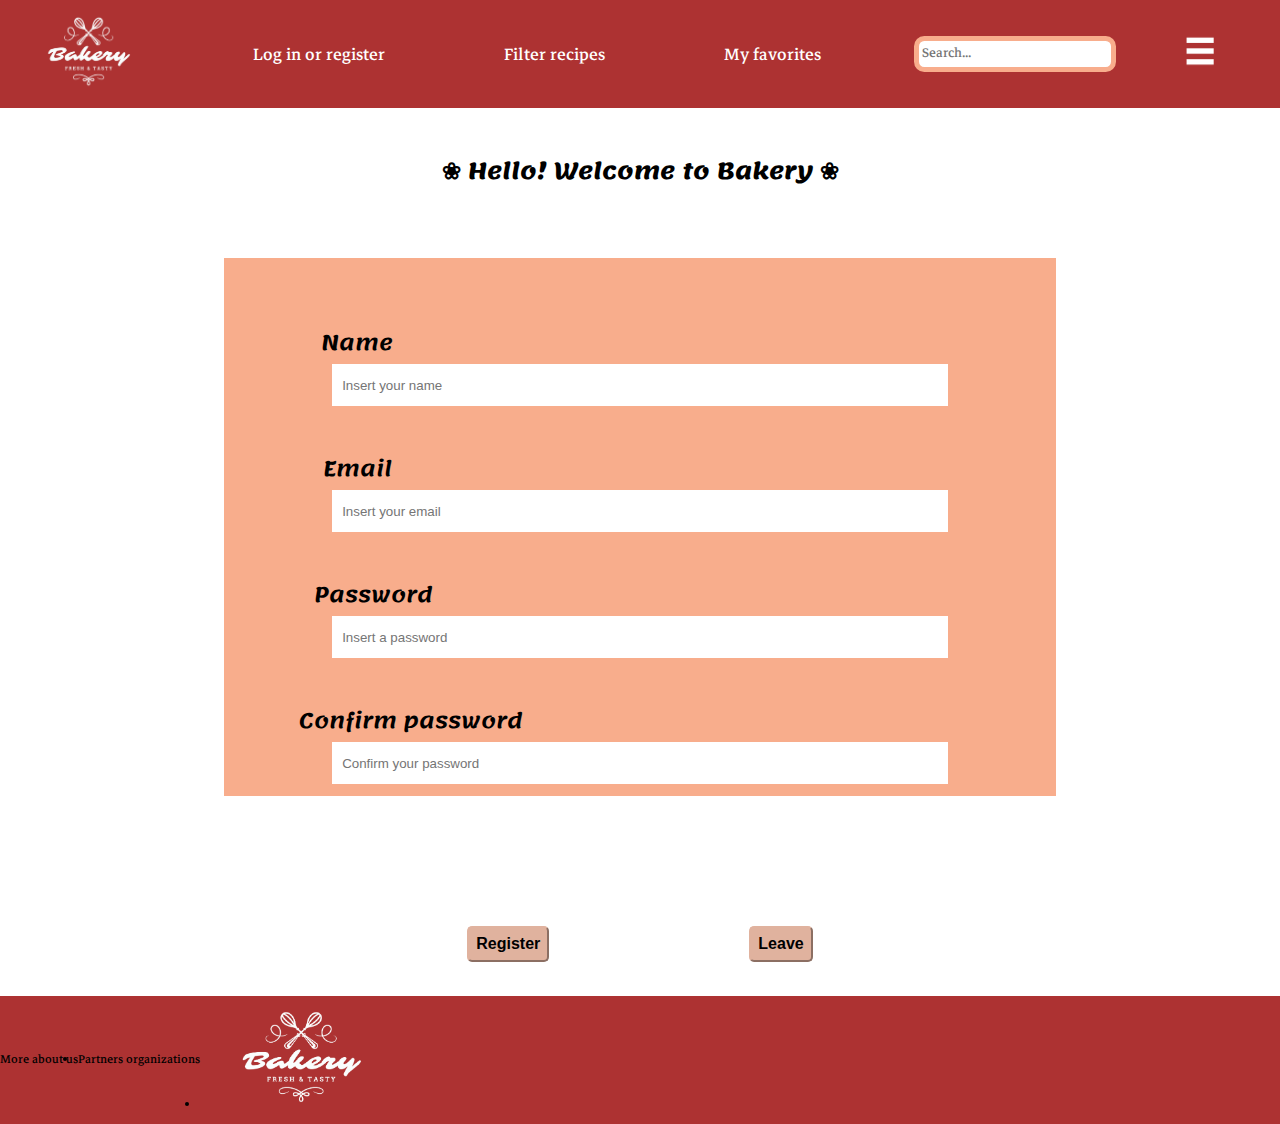
<file: login.html>
<!DOCTYPE html>
<html lang="en">
<head>
    <meta charset="UTF-8">
    <meta name="viewport" content="width=device-width, initial-scale=1.0">
    <title>Register</title>
    <link rel="stylesheet" href="css/login.css">

</head>
<body>
    <div class="navbar">
        <ul>
            <a href="index.html"> <li><div class="logo"><img src="img/Captura de tela 2024-05-08 160613.png" alt=""></div></li></a>
            <li class="texto_nav">Log in or register</li>
            <li class="texto_nav">Filter recipes</li>
            <li class="texto_nav">My favorites</li>
            <li>
                <input type="text" placeholder=" Search...">
                <i class="mdi mdi-magnify" style="color: black;"></i>
            </li>
            <li><div class="icon-reorder"><img src="img/hamburguer.png"></div></li>

        </ul>
    </div>
    <div class="content">
        <h2>❀ Hello! Welcome to Bakery ❀</h2>
        <div class='container'>
              <div id='msgError'></div>
              <div id='msgSuccess'></div>
                    <div id="inputs">
                        <div class="label-float">
                            <div class="nameInput">
                                <label id="labelNome" for="nome">Name</label>
                                <input type="text" id="nome" placeholder="Insert your name" required>
                            </div>
                            <div class="emailInput">
                                <label id="labelUsuario" for="Email">Email</label>
                                <input type="text" id="usuario" placeholder="Insert your email" required>
                            </div>
                            <div class="pwrdInput">
                                <label id="labelSenha" for="senha">Password</label>
                                <input type="password" id="senha" placeholder="Insert a password" required>
                            </div>
                            <div class="cnfpwrdInputs">
                                <label id="labelConfirmSenha" for="confirmSenha">Confirm password</label>
                                <input type="password" id="confirmSenha" placeholder="Confirm your password" required>
                                <i id="verSenha" class="fa fa-eye" aria-hidden="true"></i>
                                <i id="verConfirmSenha" class="fa fa-eye" aria-hidden="true"></i>
                            </div>
                        </div>      
                    </div>
                <div class='justify-center'>
                    <button onclick='cadastrar()'>Register</button>
                    <h1 id = "Logado"></h1>
            <button onclick="Sair()">Leave</button>
                </div>
        </div>
    </div>
    <div class="footer">
        <ul>
            <li></li>
            <li></li>
            <li></li>
            <li>More about us</li>
            <li>Partners organizations</li>
            <li><div class="logo"><img src="img/Captura de tela 2024-05-08 160613.png" alt=""></div></li>
        </ul>
    </div>
    <script src="../js/Login.js"></script>
</body>
</html>
</file>
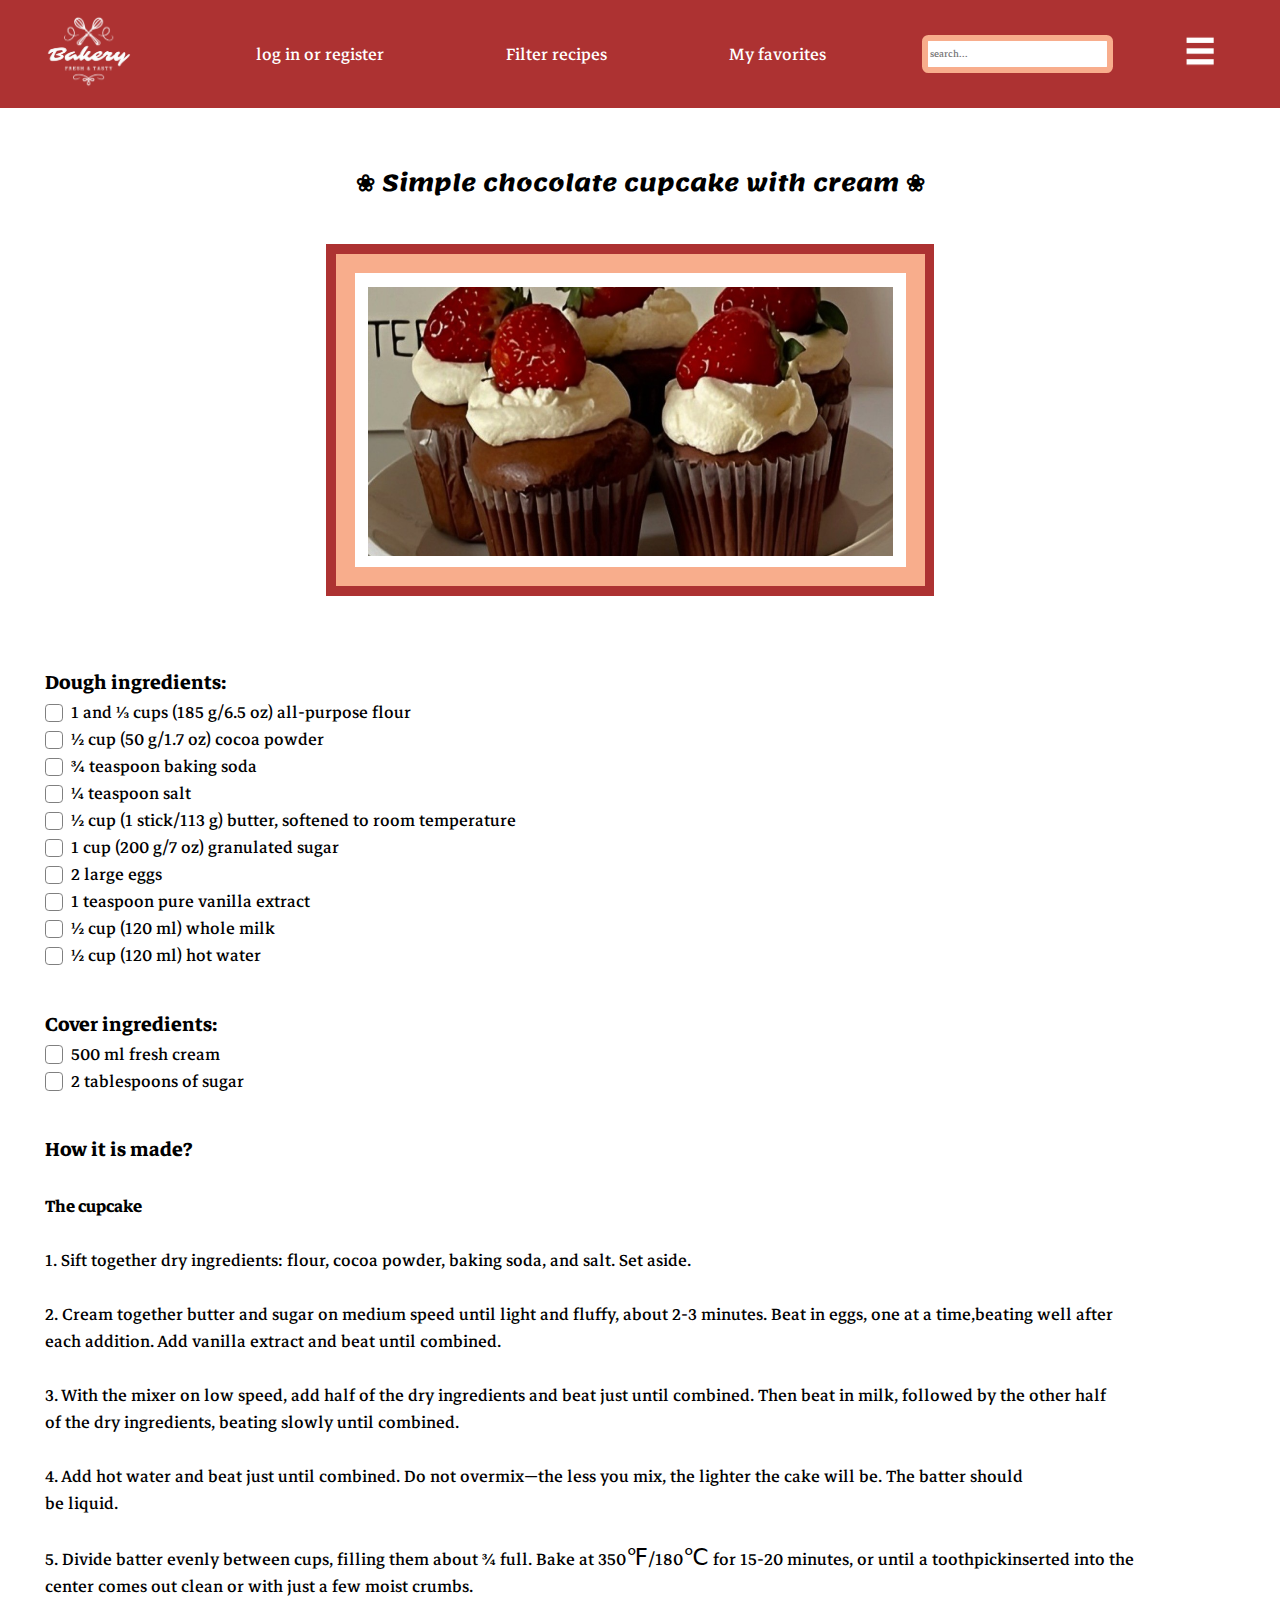
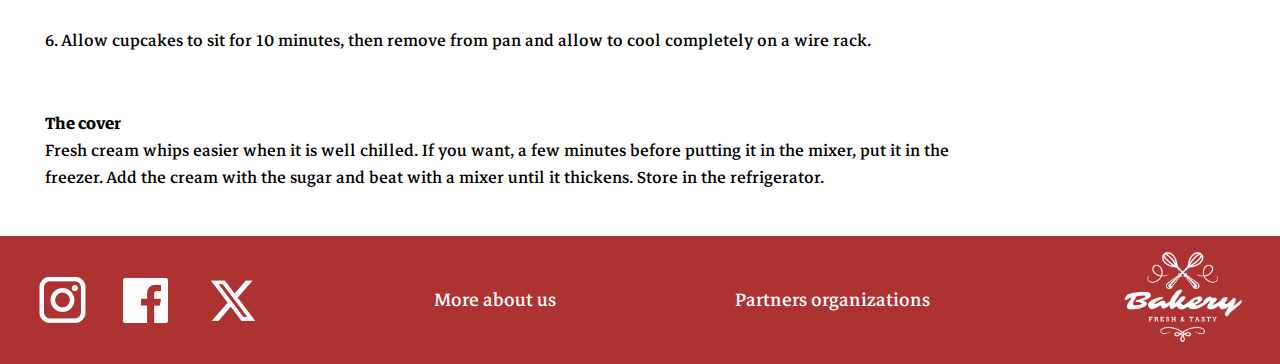
<file: rece.html>
<!DOCTYPE html>
<html lang="en">
<head>
    <meta charset="UTF-8">
    <meta name="viewport" content="width=device-width, initial-scale=1.0">
    <title>Recipe</title>
    <link rel="stylesheet" href="css/rece.css">
</head>
<body>
    <div class="navbar">
        <ul>
            <a href="index.html"><li><div class="logo"><img src="img/Captura de tela 2024-05-08 160613.png" alt=""></div></li></a>
            <li class="texto_nav">log in or register</li>
            <li class="texto_nav">Filter recipes</li>
            <li class="texto_nav">My favorites</li>
            <li>
                <input type="text" placeholder=" search...">
                <i class="mdi mdi-magnify" style="color: black;"></i>
            </li>
            <li><div class="icon-reorder"><img src="./img/hamburguer.png"></div></li>
        </ul>
    </div>
    <div class="conteinernt">
            <h2>❀ Simple chocolate cupcake with cream ❀</h2>
            <div class="box-red">
                <div class="box-nude">
                    <div class="box-white">
                        <div class="box-recipe">
                            <img src="./img/cupcake.jpeg" id="cupcake">
                        </div>
                    </div>
                </div>
            </div>

        <div class="checkboks">
            <h3>Dough ingredients:</h3>
            <div class="custom-checkbox">
                <input id="checkbox-1" type="checkbox">
                <label for="checkbox-1">1 and ⅓ cups (185 g/6.5 oz) all-purpose flour </label>
            </div>
            <div class="custom-checkbox">
                <input id="checkbox-2" type="checkbox">
                <label for="checkbox-2">½ cup (50 g/1.7 oz) cocoa powder</label>
            </div>            <div class="custom-checkbox">
                <input id="checkbox-3" type="checkbox">
                <label for="checkbox-3">¾ teaspoon baking soda</label>
            </div>
            <div class="custom-checkbox">
                <input id="checkbox-4" type="checkbox">
                <label for="checkbox-4">¼ teaspoon salt</label>
            </div>
            <div class="custom-checkbox">
                <input id="checkbox-5" type="checkbox">
                <label for="checkbox-5">½ cup (1 stick/113 g) butter, softened to room temperature</label>
            </div>
            <div class="custom-checkbox">
                <input id="checkbox-6" type="checkbox">
                <label for="checkbox-6">1 cup (200 g/7 oz) granulated sugar</label>
            </div>
            <div class="custom-checkbox">
                <input id="checkbox-7" type="checkbox">
                <label for="checkbox-7">2 large eggs</label>
            </div>
            <div class="custom-checkbox">
                <input id="checkbox-8" type="checkbox">
                <label for="checkbox-8">1 teaspoon pure vanilla extract</label>
            </div>
            <div class="custom-checkbox">
                <input id="checkbox-9" type="checkbox">
                <label for="checkbox-9">½ cup (120 ml) whole milk</label>
            </div>
            <div class="custom-checkbox">
                <input id="checkbox-10" type="checkbox">
                <label for="checkbox-10">½ cup (120 ml) hot water</label>
            </div>

            <h3>Cover ingredients:</h3>
            <div class="custom-checkbox">
                <input id="checkbox-11" type="checkbox">
                <label for="checkbox-11">500 ml fresh cream</label>
            </div>
            <div class="custom-checkbox">
                <input id="checkbox-12" type="checkbox">
                <label for="checkbox-12">2 tablespoons of sugar</label>
            </div>
    </div>
            <div class="mododepreparo-cupcake">
                <h3>How it is made?</h3><br>
                <h4>The cupcake</h4>
                <p> <br>1. Sift together dry ingredients: flour, cocoa powder, baking soda, and salt. Set aside. <br>
                    <br>2. Cream together butter and sugar on medium speed until light and fluffy, about 2-3 minutes. Beat in eggs, one at a time,beating well after <br> each addition. Add vanilla extract and beat until combined. <br>
                    <br>3. With the mixer on low speed, add half of the dry ingredients and beat just until combined. Then beat in milk, followed  by the other half <br>of the dry ingredients, beating slowly until combined. <br>
                    <br>4. Add hot water and beat just until combined. Do not overmix—the less you mix, the lighter the cake will be. The batter should <br>be liquid. <br>
                    <br>5. Divide batter evenly between cups, filling them about ¾ full. Bake at 350℉/180℃ for 15-20 minutes, or until a toothpickinserted into the <br>center comes out clean or with just a few moist crumbs. <br>
                    <br>6. Allow cupcakes to sit for 10 minutes, then remove from pan and allow to cool completely on a wire rack.</p>
            </div>

            <div class="mododepreparo-cover">
                <h4>The cover</h4>

                <p> Fresh cream whips easier when it is well chilled. If you want, a few minutes before putting it in the mixer, put it in the <br>freezer. Add the cream with the sugar and beat with a mixer until it thickens. Store in the refrigerator.</p>
            </div>

    </div>
    <div class="footer">
        <div class="social-media">
            <img class="inst" src="img/—Pngtree—white instagram icon png instagram_3562066.png" alt="">
            <img class="face" src="img/facebook logo.png" alt="">
            <img class="x" src="img/pngwing.com (3).png" alt="">
        </div>
        <ul>
            <li class="more">More about us</li>
            <li class="partners">Partners organizations</li>
        </ul>
        <div class="logo"><img src="img/Captura de tela 2024-05-08 160613.png" alt=""></div>
    </div>
</body>
</html>
</file>
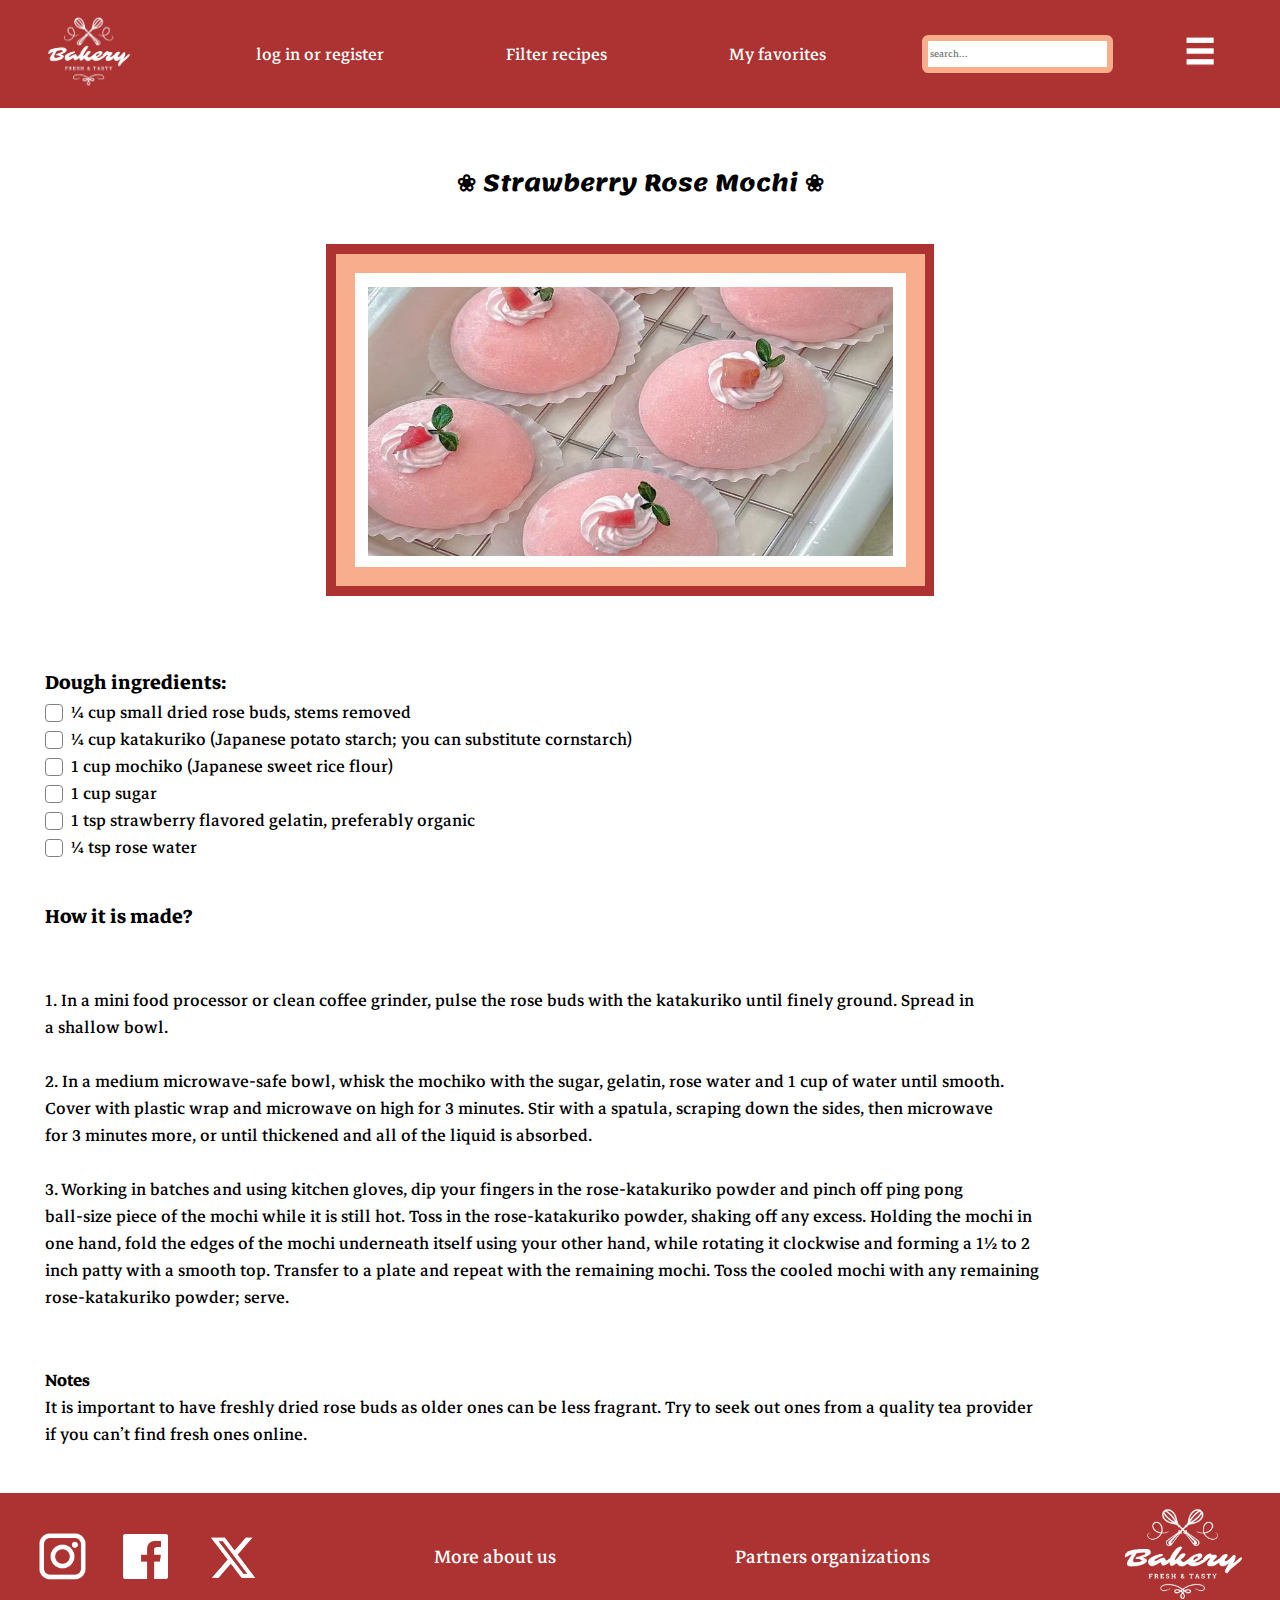
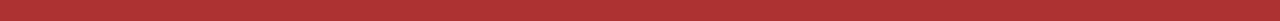
<file: receita2.html>
<!DOCTYPE html>
<html lang="en">
<head>
    <meta charset="UTF-8">
    <meta name="viewport" content="width=device-width, initial-scale=1.0">
    <title>Recipe</title>
    <link rel="stylesheet" href="css/rece.css">
</head>
<body>
    <div class="navbar">
        <ul>
            <a href="index.html"><li><div class="logo"><img src="img/Captura de tela 2024-05-08 160613.png" alt=""></div></li></a>
            <li class="texto_nav">log in or register</li>
            <li class="texto_nav">Filter recipes</li>
            <li class="texto_nav">My favorites</li>
            <li>
                <input type="text" placeholder=" search...">
                <i class="mdi mdi-magnify" style="color: black;"></i>
            </li>
            <li><div class="icon-reorder"><img src="./img/hamburguer.png"></div></li>
        </ul>
    </div>
    <div class="conteinernt">
            <h2>❀ Strawberry Rose Mochi ❀</h2>
            <div class="box-red">
                <div class="box-nude">
                    <div class="box-white">
                        <div class="box-recipe">
                            <img src="./img/mochi rosa2.jpg" id="cupcake">
                        </div>
                    </div>
                </div>
            </div>

        <div class="checkboks">
            <h3>Dough ingredients:</h3>
            <div class="custom-checkbox">
                <input id="checkbox-1" type="checkbox">
                <label for="checkbox-1">¼ cup small dried rose buds, stems removed  </label>
            </div>
            <div class="custom-checkbox">
                <input id="checkbox-2" type="checkbox">
                <label for="checkbox-2">¼ cup katakuriko (Japanese potato starch; you can substitute cornstarch)</label>
            </div>            <div class="custom-checkbox">
                <input id="checkbox-3" type="checkbox">
                <label for="checkbox-3">1 cup mochiko (Japanese sweet rice flour)</label>
            </div>
            <div class="custom-checkbox">
                <input id="checkbox-4" type="checkbox">
                <label for="checkbox-4">1 cup sugar</label>
            </div>
            <div class="custom-checkbox">
                <input id="checkbox-5" type="checkbox">
                <label for="checkbox-5">1 tsp strawberry flavored gelatin, preferably organic</label>
            </div>
            <div class="custom-checkbox">
                <input id="checkbox-6" type="checkbox">
                <label for="checkbox-6">¼ tsp rose water</label>
            </div>

    </div>
            <div class="mododepreparo-cupcake">
                <h3>How it is made?</h3><br>
                <p> <br>1. In a mini food processor or clean coffee grinder, pulse the rose buds with the katakuriko until finely ground. Spread in<br> a shallow bowl. <br>
                    <br>2. In a medium microwave-safe bowl, whisk the mochiko with the sugar, gelatin, rose water and 1 cup of water until smooth.<br> Cover with plastic wrap and microwave on high for 3 minutes. Stir with a spatula, scraping down the sides, then microwave<br> for 3 minutes more, or until thickened and all of the liquid is absorbed. <br>
                    <br>3. Working in batches and using kitchen gloves, dip your fingers in the rose-katakuriko powder and pinch off ping pong <br>ball-size piece of the mochi while it is still hot. Toss in the rose-katakuriko powder, shaking off any excess. Holding the mochi in <br>one hand, fold the edges of the mochi underneath itself using your other hand, while rotating it clockwise and forming a 1½ to 2 <br>inch patty with a smooth top. Transfer to a plate and repeat with the remaining mochi. Toss the cooled mochi with any remaining <br>rose-katakuriko powder; serve. <br>
                </p>
            </div>

            <div class="mododepreparo-cover">
                <h4>Notes</h4>

                <p> It is important to have freshly dried rose buds as older ones can be less fragrant. Try to seek out ones from a quality tea provider<br> if you can’t find fresh ones online.  </p>
            </div>

    </div>
    <div class="footer">
        <div class="social-media">
            <img class="inst" src="img/—Pngtree—white instagram icon png instagram_3562066.png" alt="">
            <img class="face" src="img/facebook logo.png" alt="">
            <img class="x" src="img/pngwing.com (3).png" alt="">
        </div>
        <ul>
            <li class="more">More about us</li>
            <li class="partners">Partners organizations</li>
        </ul>
        <div class="logo"><img src="img/Captura de tela 2024-05-08 160613.png" alt=""></div>
    </div>
</body>
</html>
</file>
<file: css/login.css>
@import url('https://fonts.googleapis.com/css2?family=Markazi+Text:wght@400..700&display=swap');
@import url('https://fonts.googleapis.com/css2?family=Lemonada:wght@300..700&family=Markazi+Text:wght@400..700&display=swap');

*{
    margin: 0;
    padding: 0;
}

body{
    text-align: center;
    background: #ffffff;
    min-height: 100vh;
}

.navbar{
    background-color: #AD3232;
    width: 100%;
}

.logo img{
    padding: 1vw;
    margin-left: 1.5vw;
    width: 9vw;
    height: 6vw;
}

.navbar ul{
    display: flex;
    justify-content: space-between;
    align-items: center;
}

.navbar ul li{
    list-style: none;
    color: #fff;
    font-family: "Markazi Text", serif;
}

.texto_nav{
    font-size: 1.8vw;
    margin: 2vw;
}

.navbar ul li input{
    font-family: "Markazi Text", serif;
    width: 15vw;
    height: 2vw;
    border: 0.4vw solid #F8AD8C;
    border-radius: 0.8vw;
  }

  .navbar  ul li input::-webkit-input-placeholder{
    font-size: 18px;
    display: flex;
    align-items: center;
}

.icon-lupa{
    height: 1.2vw;
    width: 1.2vw;
}

.icon-reorder img{
    height: 2.5vw;
    width: 2.5vw;
    padding-right: 5vw;
}

.box-highlights-of-the-week{
    padding: 3vw;
}

h2{
    margin-top: 40px;
    font-size: 1.8vw;
    font-family: "Lemonada", cursive;
    text-align: center;
    margin-bottom: 5vw;
}

.container {
    background-color: #F8AD8C;
    width: 65vw;
    height: 35vw; 
    margin-left: auto;
    margin-right: auto;
    padding-top: 5%;
    margin-bottom: 200px;
    padding-bottom: 2%;
}

.container h1{
    margin-top: 180px;
}


h1{
    text-align: center;
    margin-bottom: 20px;
  }

  button{
    background-color: transparent;
    padding: 7px;
    font-weight: bold;
    font-size: 12pt;
    margin-top: 20px;
    border-radius: 4px;
    cursor: pointer;
    outline: none;
    transition: all .4s ease-out;
  }
  
  #msgError{
    color: #ff0000;
    background-color: #ffbbbb;
    padding: 10px;
    border-radius: 4px;
    display: none;
  }
  
  #msgSuccess{
    color: #00bb00;
    background-color: #bbffbe;
    padding: 10px;
    border-radius: 4px;
    display: none;
  }

  .label-float{
    font-family: "Lemonada", cursive;
    font-size: 21px;
    font-weight: 600;
  }

  .label-float div{
    display: grid;
    grid-template-rows: 1fr 1fr 1fr;
  }

  .label-float div input{
    padding: 10px;
    margin-right: 13%;
    margin-left: 13%;
    border: none;
  }

  .label-float div label{
    margin-right: 55%;
  }

  .justify-center{
    display: flex;
    justify-content: center;
  }

  .justify-center button{
    margin: 100px;
  }

  #labelNome{
    margin-right: 68%;
  }

  #labelUsuario{
    margin-right: 68%;
  }

  #labelSenha{
    margin-right: 64%;
  }

  button{
    border-radius: 5px;
    background-color: #e0b29e;
    border-color: #e0b29e;
  }

  .footer{
    display: flex;
    background-color: #AD3232;
    font-family: "Markazi Text", serif;
    margin-top: auto;
    justify-content: space-between;
    align-items: center;
    width: 100%;
    height: 10vw;
}

.footer .social-media{
    display: flex;
    align-items: center;
    width: 30vw;
}

.footer .social-media .inst{
    width: 7.6vw;
    padding-bottom: 0.2vw;
    margin-left: 1vw;
}

.footer .social-media .face{
   width: 3.5vw;
   margin-left: 1vw;
}

.footer .social-media .x{
    width: 10.2vw;
    padding-bottom: 0.3vw;
}

.footer ul{
    display: flex;
    align-items: center;
}

.more{
    list-style: none;
    font-size: 2vw;
    color: #fff;
    padding-right: 14vw;
}

.partners{
    list-style: none;
    font-size: 2vw;
    color: #fff;
    padding-right: 8vw;
}

.footer .logo img{
    width: 13vw;
    height: 8vw;
    margin-right: 1vw;
    padding: 0vw;
}
</file>
<file: css/rece.css>
@import url('https://fonts.googleapis.com/css2?family=Markazi+Text:wght@400..700&display=swap');
@import url('https://fonts.googleapis.com/css2?family=Lemonada:wght@300..700&family=Markazi+Text:wght@400..700&display=swap');

*{
    margin: 0;
    padding: 0;
}

body{
    text-align: center;
    background: #ffffff;
    min-height: 100vh;
}

.navbar{
    background-color: #AD3232;
    width: 100%;
}

.logo img{
    padding: 1vw;
    margin-left: 1.5vw;
    width: 9vw;
    height: 6vw;
}

.navbar ul{
    display: flex;
    justify-content: space-between;
    align-items: center;
}

.navbar ul li{
    list-style: none;
    color: #fff;
    font-family: "Markazi Text", serif;
}

.texto_nav{
    font-size: 1.8vw;
    margin: 2vw;
}

.navbar ul li input{
    font-family: "Markazi Text", serif;
    width: 14vw;
    height: 2vw;
    border: 0.5vw solid #F8AD8C;
    border-radius: 0.5vw;
}

.icon-lupa{
    height: 1.2vw;
    width: 1.2vw;
}

.icon-reorder img{
    height: 2.5vw;
    width: 2.5vw;
    padding-right: 5vw;
}

h2{
    margin-top: 4vw;
    font-size: 1.8vw;
    font-family: "Lemonada", cursive;
    text-align: center;
    margin-bottom: 3vw;
}

.box-red{
    background-color: #AD3232;
    width: 47.5vw;
    height: 27.5vw;
    align-items: center;
    align-content: center;
    margin-bottom: 4vw;
    margin-left: 25.5vw;
}

.box-nude{
    background-color: #F8AD8C;
    width: 46vw;
    height: 26vw;
    align-items: center;
    align-content: center;
    margin-left: 0.75vw;
}

.box-white{
    background-color: white;
    width: 43vw;
    height: 23vw;
    align-items: center;
    align-content: center;
    margin-left: 1.5vw;
}

.box-recipe img{
    width: 41vw;
    height: 21vw;
    margin-top: 0.5vw;
}

.checkboks {
    text-align: left;
    margin-left: 2vw;
    font-family: "Markazi Text", serif;
    padding: 1.5vw;
    font-size: 1.8vw;
}

.custom-checkbox input{
    display: none;
    text-align: left;
}

.custom-checkbox input + label::before{
    content: '';
    width: 1.3vw;
    height: 1.3vw;
    border-radius: 0.3vw;
    display: inline-block;
    background-color:white;
    border: 0.1vw solid gray;
    vertical-align: middle;
    margin-right: 0.6vw;
    margin-bottom: 0.2vw;
}

.custom-checkbox input:checked + label:before{
    background-color: #AD3232;
    background-image: url("data:image/svg+xml,%3Csvg viewBox='0 0 24 24' fill='none' xmlns='http://www.w3.org/2000/svg'%3E%3Cg id='SVGRepo_bgCarrier' stroke-width='0'%3E%3C/g%3E%3Cg id='SVGRepo_tracerCarrier' stroke-linecap='round' stroke-linejoin='round'%3E%3C/g%3E%3Cg id='SVGRepo_iconCarrier'%3E%3Cpath d='M4 12.6111L8.92308 17.5L20 6.5' stroke='%23ffffff' stroke-width='2' stroke-linecap='round' stroke-linejoin='round'%3E%3C/path%3E%3C/g%3E%3C/svg%3E");
}

.custom-checkbox:last-child {
    margin-bottom: 1.5w;
}

h3:nth-of-type(2) {
    margin-top: 3vw;
}

.mododepreparo-cupcake {
    text-align-last:left;
    margin-left: 2vw;
    font-family: "Markazi Text", serif;
    text-align: center;
    padding: 1.5vw;
    font-size: 1.8vw;
    margin-bottom: 1.4vw;
}

.mododepreparo-cover{
    text-align-last:left;
    margin-left: 2vw;
    font-family: "Markazi Text", serif;
    text-align: center;
    padding: 1.5vw;
    font-size: 1.8vw;
    margin-bottom: 2vw;   
}

.footer{
    display: flex;
    background-color: #AD3232;
    font-family: "Markazi Text", serif;
    margin-top: auto;
    justify-content: space-between;
    align-items: center;
    width: 100%;
    height: 10vw;
}

.footer .social-media{
    display: flex;
    align-items: center;
    width: 30vw;
}

.footer .social-media .inst{
    width: 7.6vw;
    padding-bottom: 0.2vw;
    margin-left: 1vw;
}

.footer .social-media .face{
   width: 3.5vw;
   margin-left: 1vw;
}

.footer .social-media .x{
    width: 10.2vw;
    padding-bottom: 0.3vw;
}

.footer ul{
    display: flex;
    align-items: center;
}

.more{
    list-style: none;
    font-size: 2vw;
    color: #fff;
    padding-right: 14vw;
}

.partners{
    list-style: none;
    font-size: 2vw;
    color: #fff;
    padding-right: 8vw;
}

.footer .logo img{
    width: 13vw;
    height: 8vw;
    margin-right: 1vw;
    padding: 0vw;
}
</file>
